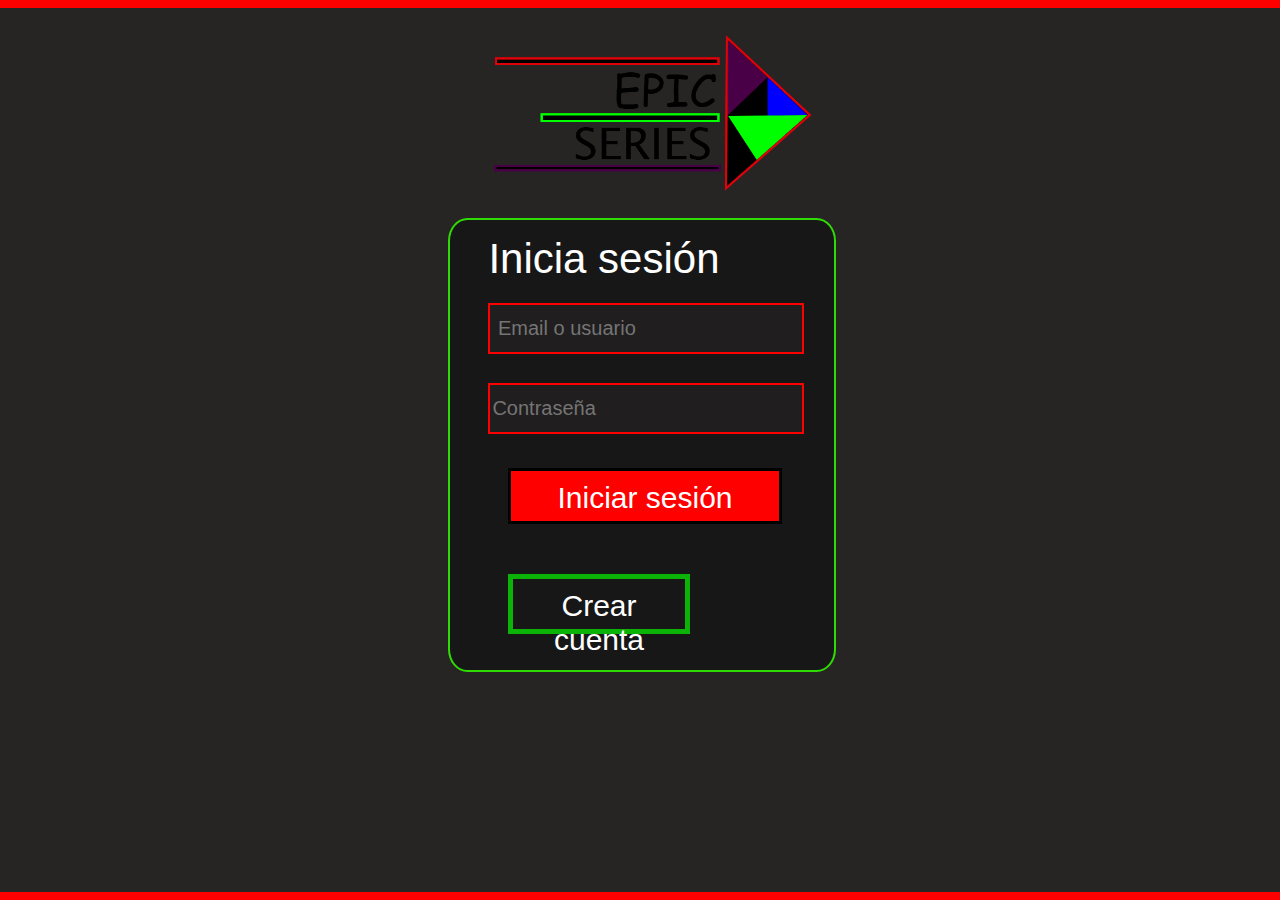
<file: index.html>
<!DOCTYPE html>
<html lang="en">
<head>
    <meta charset="UTF-8">
    <meta name="viewport" content="width=device-width, user-scalable=no, initial-scale=1, maximum-scale=1.0, 
    minimum-scale=1">
    <link rel="shortcut icon" type="image/x-icon" href="img/icoes.ico" />
    <link rel="stylesheet" href="css/index.css">
    <title>Epic Series</title>
</head>
<body>
    
    <main class="principal">
        <div class="logo">
            <img src="img/icono.png" alt="" srcset="">
        </div>

        <div class="datos">
            <span class="titulo">Inicia sesión</span>
           <div class="entradas">
                <input type="text" placeholder=" Email o usuario">
           </div>
           <div class="entradas">
               <input type="text" placeholder="Contraseña">
           </div>
           <a href="inicio.html">
                <div class="iniciar">
                    <span>Iniciar sesión</span>
                </div>
           </a>
           <a href="">
            <div class="cc">
                <span>Crear cuenta</span>
            </div>
       </a>
        </div>
    </main>
</body>
</html>
</file>
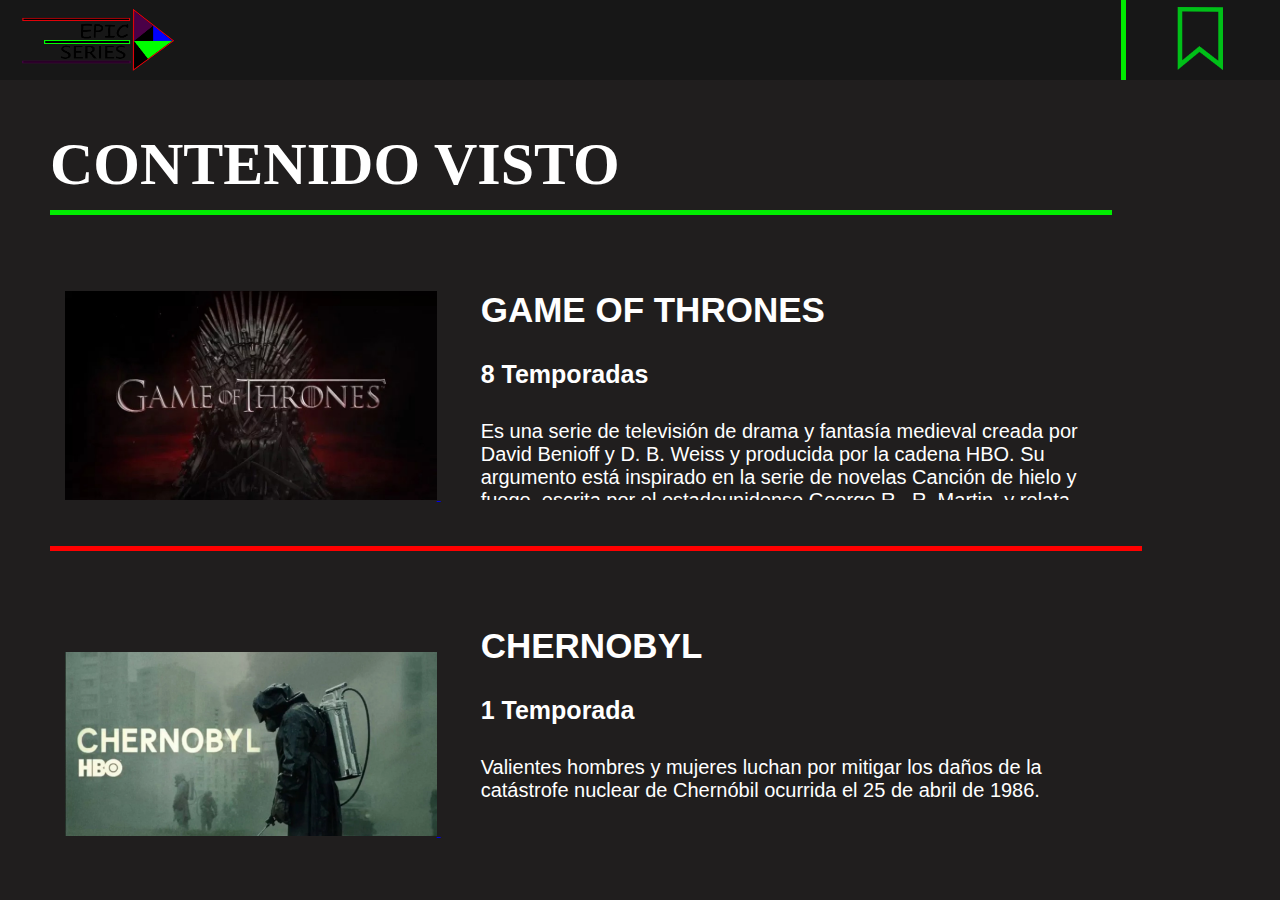
<file: historial.html>
<!DOCTYPE html>
<html lang="en">
<head>
    <meta charset="UTF-8">
    <meta name="viewport" content="width=device-width, user-scalable=no, initial-scale=1, maximum-scale=1.0, 
    minimum-scale=1">
    <link rel="shortcut icon" type="image/x-icon" href="img/icoes.ico" />
    <link rel="stylesheet" href="css/general.css">
    <link rel="stylesheet" href="css/vertarde.css">
    <title>Historial</title>
</head>
<body>
    <header class="cabecera">
        <a href="inicio.html" title="INCIO">
            <div class="icono">
                <img src="img/icono.png" alt="" srcset="" class="imgicono"> 
            </div>
        </a>
        <a href="vermastarde.html">
            <div class="icontarde" title="Ver mas tarde">
                <img src="img/iconomastarde.png" alt="" srcset="">
            </div>
        </a>
    </header>
        <div class="principal">
            <div class="titulo">
                <span>CONTENIDO VISTO</span>
            </div>
            <a href="informacionseries/got.html" title="ver ahora">
                <div class="series">
                    <div class="imagen"> 
                        <img src="img/GOT.jpg" alt="" srcset="">
                    </div>
                    <div class="info">
                        <div class="tituloserie">
                            <span>GAME OF THRONES</span>
                        </div>
                        <div class="temporadas">
                            <span>8 Temporadas</span>
                        </div>
                        <div class="sipnosis">
                            <span>
                                Es una serie de televisión de drama y fantasía medieval creada por David Benioff 
                                y D. B. Weiss y producida por la cadena HBO. Su argumento está inspirado en la 
                                serie de novelas Canción de hielo y fuego, escrita por el estadounidense George R
                                . R. Martin, y relata las vivencias de un grupo de personajes de distintas casas 
                                nobiliarias en el continente ficticio de Poniente para tener el control del Trono de Hierro
                                 y gobernar los siete reinos que conforman el territorio.
                            </span>
                        </div>
                    </div>
                    
                </div>
            </a>
            <a href="informacionseries/chernobyl.html" title="ver ahora">
                <div class="series">
                    <div class="imagen"> 
                        <img src="img/cher.png" alt="" srcset="">
                    </div>
                    <div class="info">
                        <div class="tituloserie">
                            <span>CHERNOBYL</span>
                        </div>
                        <div class="temporadas">
                            <span>1 Temporada</span>
                        </div>
                        <div class="sipnosis">
                            <span>
                                Valientes hombres y mujeres luchan por mitigar los daños de la catástrofe nuclear
                                de Chernóbil ocurrida el 25 de abril de 1986.
                            </span>
                        </div>
                    </div>
                    
                </div>
            </a>
            <a href="informacionseries/bbad.html" title="ver ahora">
                <div class="series">
                    <div class="imagen"> 
                        <img src="img/bbad.jpg" alt="" srcset="">
                    </div>
                    <div class="info">
                        <div class="tituloserie">
                            <span>BREAKING BAD</span>
                        </div>
                        <div class="temporadas">
                            <span>5 Temporadas</span>
                        </div>
                        <div class="sipnosis">
                            <span>
                                Walter White un profesor de química de secundaria agobiado por problemas económicos 
                                para sostener a su familia y con un cáncer terminal, toma una decisión para ganar
                                 dinero y transforma un viejo vehículo en un laboratorio de metanfetaminas rodante.
                            </span>
                        </div>
                    </div>
                    
                </div>
            </a>
            
        </div>
 
</body>
</html>
</file>
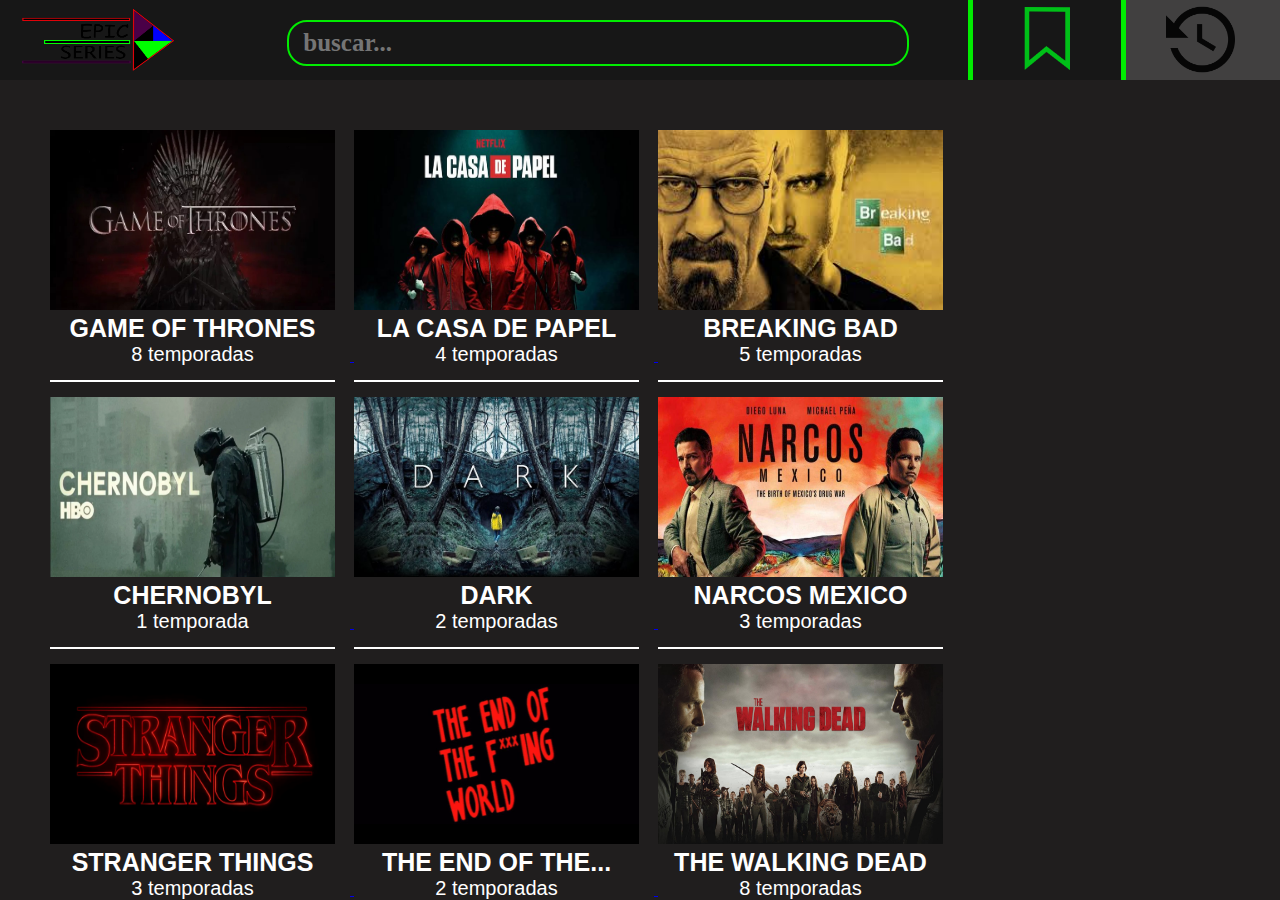
<file: inicio.html>
<!DOCTYPE html>
<html lang="en">
<!-- Codigo echo por david camacho -->
<!--13-05-2020 -->
<head>
    <meta charset="UTF-8">
    <meta name="viewport" content="width=device-width, user-scalable=no, initial-scale=1, maximum-scale=1.0, 
    minimum-scale=1">
    <link rel="shortcut icon" type="image/x-icon" href="img/icoes.ico" />
    <link rel="stylesheet" href="css/incio.css">
    <link rel="stylesheet" href="css/general.css">
    <title>Epic Series</title>
</head>
<body>
    <header class="cabecera">
        <div class="icono">
            <img src="img/icono.png" alt="" srcset="" class="imgicono"> 
        </div>
        <div class="buscador">
            <input type="text" placeholder="  buscar...">
        </div>
        <a href="vermastarde.html">
            <div class="iconomastarde" title="Ver mas tarde">
                <img src="img/iconomastarde.png" alt="" srcset="">
            </div>
        </a>
        <a href="historial.html">
            <div class="iconovisto" title="Contenido visto">
                <img src="img/iconovisto.png" alt="" srcset="">
            </div>
        </a>
        
    </header>
    <main class="principal">
        <a href="informacionseries/got.html">
            <div class="series">
                <div class="imgseries">
                    <img src="img/GOT.jpg" alt="" srcset="">
                </div>
                <div class="desserie">
                    <span class="titulos">
                        GAME OF THRONES
                    </span><br>
                    <span class="temps">
                        8 temporadas
                    </span>
                </div>
            </div>
        </a>
        <a href="informacionseries/cdp.html">
            <div class="series">
                <div class="imgseries">
                    <img src="img/casa-papel-cartel-cke.jpg" alt="" srcset="">
                </div>
                <div class="desserie">
                    <span class="titulos">
                        LA CASA DE PAPEL
                    </span><br>
                    <span class="temps">
                       4 temporadas
                    </span>
                </div>
            </div>
        </a>
        <a href="informacionseries/bbad.html">
            <div class="series">
                <div class="imgseries">
                    <img src="img/bbad.jpg" alt="" srcset="">
                </div>
                <div class="desserie">
                    <span class="titulos">
                        BREAKING BAD
                    </span><br>
                    <span class="temps">
                        5 temporadas
                    </span>
                </div>
            </div>
        </a>
        <a href="informacionseries/chernobyl.html">
            <div class="series">
                <div class="imgseries">
                    <img src="img/cher.png" alt="" srcset="">
                </div>
                <div class="desserie">
                    <span class="titulos">
                        CHERNOBYL
                    </span><br>
                    <span class="temps">
                        1 temporada
                    </span>
                </div>
            </div>
        </a>
        <a href="informacionseries/dark.html">
            <div class="series">
                <div class="imgseries">
                    <img src="img/dark.jpg" alt="" srcset="">
                </div>
                <div class="desserie">
                    <span class="titulos">
                        DARK
                    </span><br>
                    <span class="temps">
                        2 temporadas
                    </span>
                </div>
            </div>
        </a>
        <a href="informacionseries/narcos.html">
            <div class="series">
                <div class="imgseries">
                    <img src="img/narcos.jpg" alt="" srcset="">
                </div>
                <div class="desserie">
                    <span class="titulos">
                        NARCOS MEXICO
                    </span><br>
                    <span class="temps">
                        3 temporadas
                    </span>
                </div>
            </div>
        </a>
        <a href="informacionseries/sthings.html">
            <div class="series">
                <div class="imgseries">
                    <img src="img/stranger.png" alt="" srcset="">
                </div>
                <div class="desserie">
                    <span class="titulos">
                        STRANGER THINGS
                    </span><br>
                    <span class="temps">
                        3 temporadas
                    </span>
                </div>
            </div>
        </a>
        <a href="informacionseries/theendworld.html">
            <div class="series">
                <div class="imgseries">
                    <img src="img/tfw.jpg" alt="" srcset="">
                </div>
                <div class="desserie">
                    <span class="titulos">
                        THE END OF THE...
                    </span><br>
                    <span class="temps">
                        2 temporadas
                    </span>
                </div>
            </div>  
        </a>
        <a href="informacionseries/twdead.html">
            <div class="series">
                <div class="imgseries">
                    <img src="img/twdead.jpg" alt="" srcset="">
                </div>
                <div class="desserie">
                    <span class="titulos">
                        THE WALKING DEAD
                    </span><br>
                    <span class="temps">
                        8 temporadas
                    </span>
                </div>
            </div>  
        </a>
        <a href="informacionseries/vis.html">
            <div class="series">
                <div class="imgseries">
                    <img src="img/vis.jpg" alt="" srcset="">
                </div>
                <div class="desserie">
                    <span class="titulos">
                        VIS A VIS
                    </span><br>
                    <span class="temps">
                        4 temporadas
                    </span>
                </div>
            </div>
        </a>

    </main>
</body>
</html>
</file>
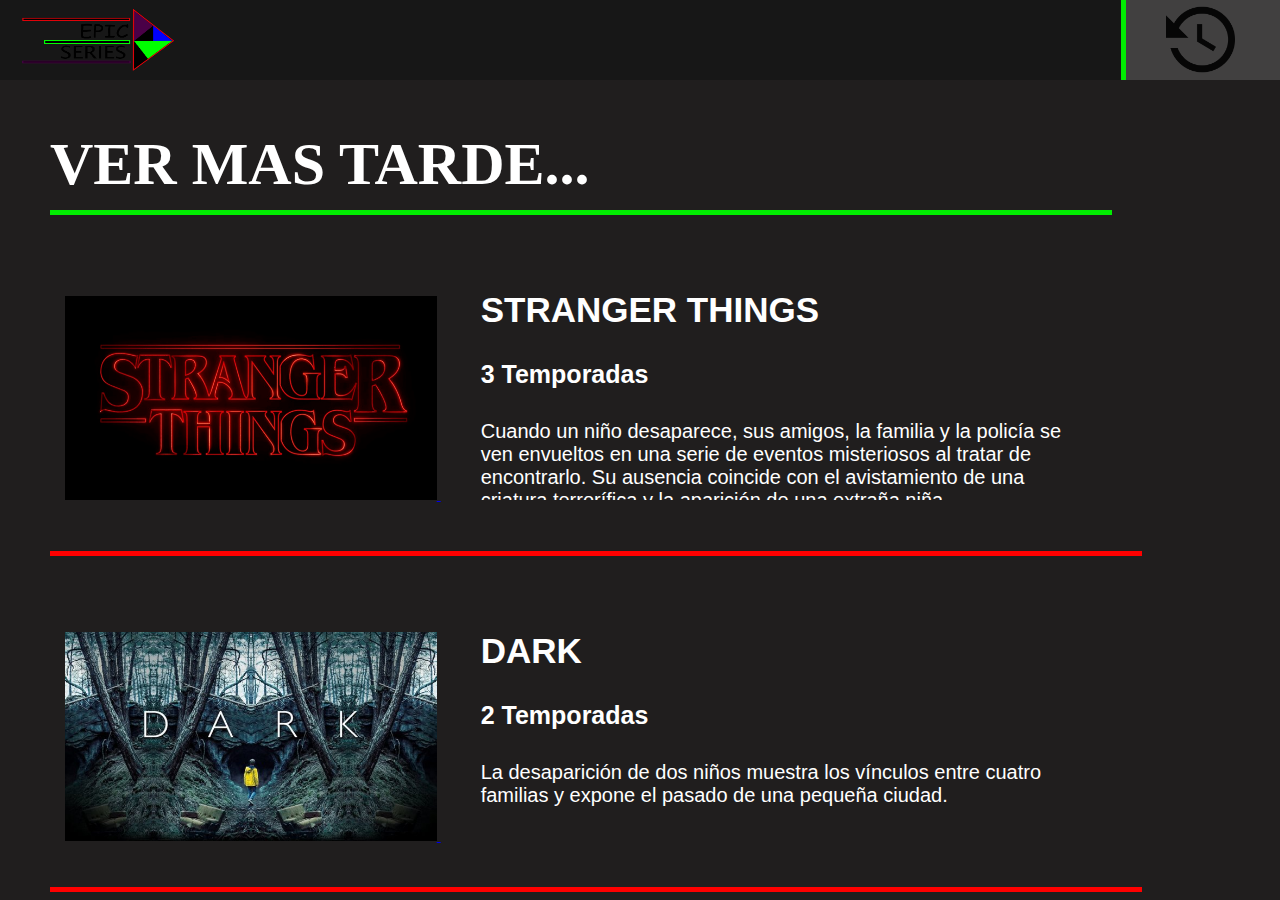
<file: vermastarde.html>
<!DOCTYPE html>
<html lang="en">
<head>
    <meta charset="UTF-8">
    <meta name="viewport" content="width=device-width, user-scalable=no, initial-scale=1, maximum-scale=1.0, 
    minimum-scale=1">
    <link rel="shortcut icon" type="image/x-icon" href="img/icoes.ico" />
    <link rel="stylesheet" href="css/general.css">
    <link rel="stylesheet" href="css/vertarde.css">
    <title>Ver mas tarde</title>
</head>
<body>
    <header class="cabecera">
        <a href="inicio.html" title="INCIO">
            <div class="icono">
                <img src="img/icono.png" alt="" srcset="" class="imgicono"> 
            </div>
        </a>
        <a href="historial.html">
            <div class="iconovisto" title="Contenido visto">
                <img src="img/iconovisto.png" alt="" srcset="">
            </div>
        </a>
    </header>
        <div class="principal">
            <div class="titulo">
                <span>VER MAS TARDE...</span>
            </div>
            <a href="informacionseries/sthings.html" title="ver ahora">
                <div class="series">
                    <div class="imagen"> 
                        <img src="img/stranger.png" alt="" srcset="">
                    </div>
                    <div class="info">
                        <div class="tituloserie">
                            <span>STRANGER THINGS</span>
                        </div>
                        <div class="temporadas">
                            <span>3 Temporadas</span>
                        </div>
                        <div class="sipnosis">
                            <span>
                                Cuando un niño desaparece, sus amigos, la familia y la policía se ven envueltos 
                                en una serie de eventos misteriosos al tratar de encontrarlo. Su ausencia coincide
                                 con el avistamiento de una criatura terrorífica y la aparición de una extraña niña.
                            </span>
                        </div>
                    </div>
                    
                </div>
            </a>
            <a href="informacionseries/dark.html" title="ver ahora">
                <div class="series">
                    <div class="imagen"> 
                        <img src="img/dark.jpg" alt="" srcset="">
                    </div>
                    <div class="info">
                        <div class="tituloserie">
                            <span>DARK</span>
                        </div>
                        <div class="temporadas">
                            <span>2 Temporadas</span>
                        </div>
                        <div class="sipnosis">
                            <span>
                                La desaparición de dos niños muestra los vínculos entre cuatro familias y
                     expone el pasado de una pequeña ciudad.
                            </span>
                        </div>
                    </div>
                    
                </div>
            </a>
            <a href="informacionseries/twdead.html" title="ver ahora">
                <div class="series">
                    <div class="imagen"> 
                        <img src="img/twdead.jpg" alt="" srcset="">
                    </div>
                    <div class="info">
                        <div class="tituloserie">
                            <span>THE WALKING DEAD</span>
                        </div>
                        <div class="temporadas">
                            <span>8 Temporadas</span>
                        </div>
                        <div class="sipnosis">
                            <span>
                                Tras estar en estado de coma, el expolicía Rick Grimes, descubre que una enfermedad
                                originó un apocalipsis zombi. Rick liderará un grupo de sobrevivientes para buscar 
                                un lugar seguro, pero las luchas más peligrosas surgirán entre ellos mismos.
                            </span>
                        </div>
                    </div>
                    
                </div>
            </a>
            
        </div>
 
</body>
</html>
</file>
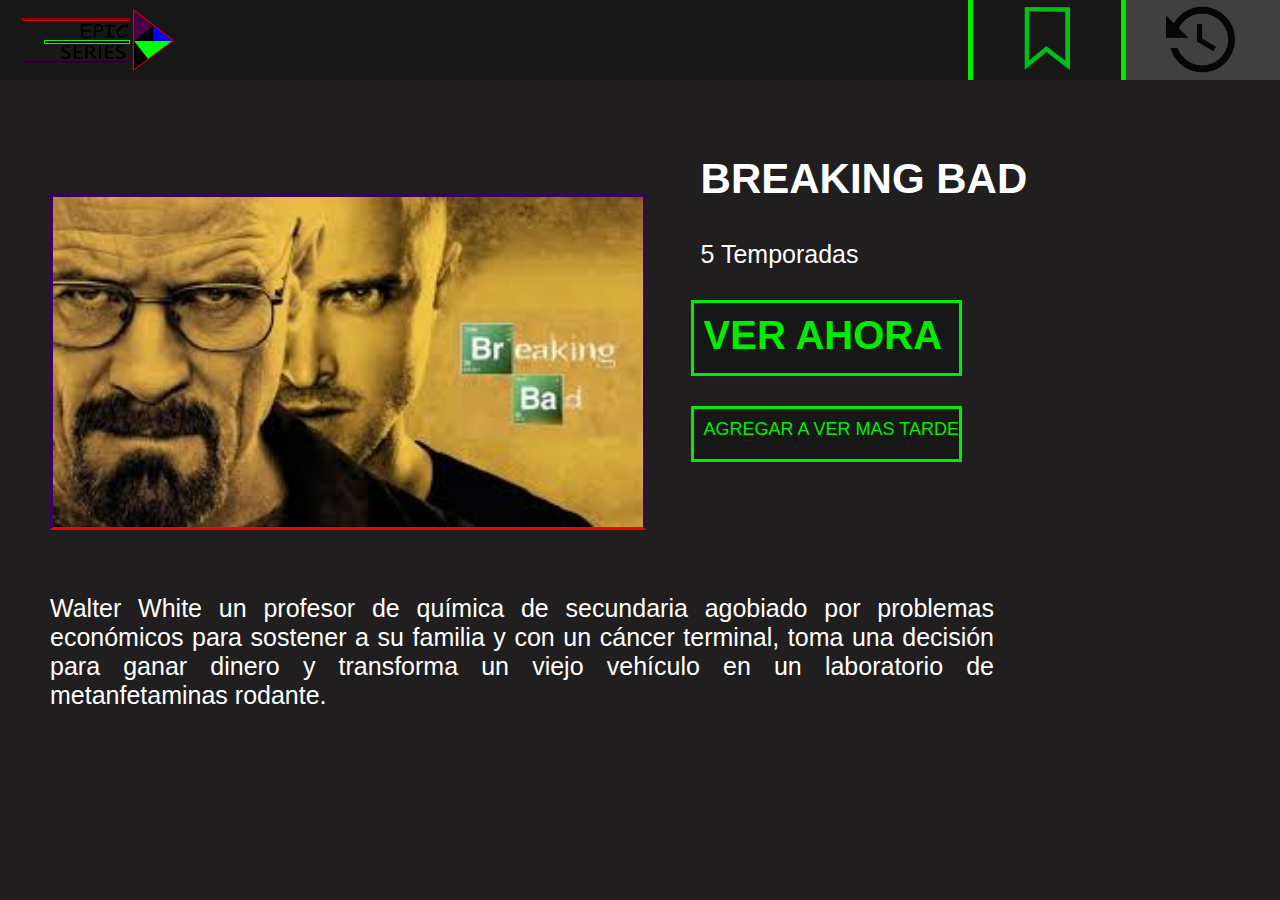
<file: informacionseries/bbad.html>
<!DOCTYPE html>
<html lang="en">
<head>
    <meta charset="UTF-8">
    <meta name="viewport" content="width=device-width, user-scalable=no, initial-scale=1, maximum-scale=1.0, 
    minimum-scale=1">
    <link rel="shortcut icon" type="image/x-icon" href="../img/icoes.ico" />
    <link rel="stylesheet" href="../css/informacion.css">
    <link rel="stylesheet" href="../css/general.css">
    <title>Descripcion</title>
</head>
<body>
    <header class="cabecera">
        <a href="../inicio.html">
            <div class="icono">
                <img src="../img/icono.png" alt="" srcset="" class="imgicono"> 
            </div>
        </a>
        <a href="../vermastarde.html">
            <div class="iconomastarde" title="Ver mas tarde">
                <img src="../img/iconomastarde.png" alt="" srcset="">
            </div>
        </a>
        <a href="../historial.html">
            <div class="iconovisto" title="Contenido visto">
                <img src="../img/iconovisto.png" alt="" srcset="">
            </div>
        </a>
    </header>
        <div class="principal">
            <div class="image">
                <img src="../img/bbad.jpg" alt="" srcset="">

            </div>
            <div class="informacion">
                <div class="titulo">
                    <span> BREAKING BAD</span>
                </div>
                <div class="temporadas">
                    <span> 5 Temporadas</span>
                </div>
                <a href="">
                    <div class="ver">
                        <span> VER AHORA</span>
                    </div>
                </a>
                <a href="">
                    <div class="tarde">
                        <span> AGREGAR A VER MAS TARDE</span>
                    </div>
                </a>
            
            </div>
            <div class="sipnosis">
                <span>
                    Walter White un profesor de química de secundaria agobiado por problemas económicos 
                    para sostener a su familia y con un cáncer terminal, toma una decisión para ganar
                     dinero y transforma un viejo vehículo en un laboratorio de metanfetaminas rodante.
                </span>
            </div>
    

        </div>
 
</body>
</html>
</file>
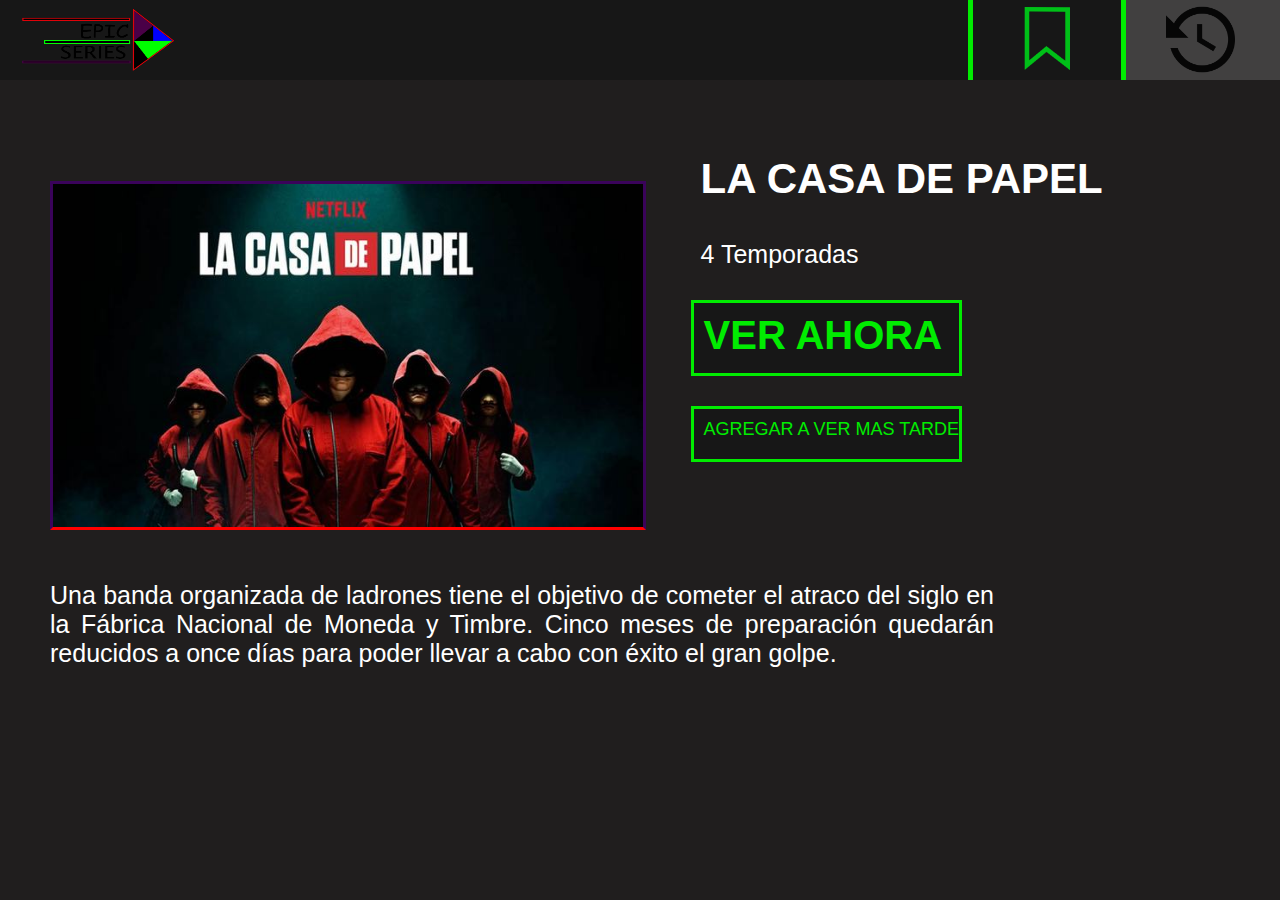
<file: informacionseries/cdp.html>
<!DOCTYPE html>
<html lang="en">
<head>
    <meta charset="UTF-8">
    <meta name="viewport" content="width=device-width, user-scalable=no, initial-scale=1, maximum-scale=1.0, 
    minimum-scale=1">
    <link rel="shortcut icon" type="image/x-icon" href="../img/icoes.ico" />
    <link rel="stylesheet" href="../css/informacion.css">
    <link rel="stylesheet" href="../css/general.css">
    <title>Descripcion</title>
</head>
<body>
    <header class="cabecera">
        <a href="../inicio.html">
            <div class="icono">
                <img src="../img/icono.png" alt="" srcset="" class="imgicono"> 
            </div>
        </a>
        <a href="../vermastarde.html">
            <div class="iconomastarde" title="Ver mas tarde">
                <img src="../img/iconomastarde.png" alt="" srcset="">
            </div>
        </a>
        <a href="../historial.html">
            <div class="iconovisto" title="Contenido visto">
                <img src="../img/iconovisto.png" alt="" srcset="">
            </div>
        </a>
    </header>
        <div class="principal">
            <div class="image">
                <img src="../img/casa-papel-cartel-cke.jpg" alt="" srcset="">

            </div>
            <div class="informacion">
                <div class="titulo">
                    <span> LA CASA DE PAPEL</span>
                </div>
                <div class="temporadas">
                    <span> 4 Temporadas</span>
                </div>
                <a href="">
                    <div class="ver">
                        <span> VER AHORA</span>
                    </div>
                </a>
                <a href="">
                    <div class="tarde">
                        <span> AGREGAR A VER MAS TARDE</span>
                    </div>
                </a>
            
            </div>
            <div class="sipnosis">
                <span>
                    Una banda organizada de ladrones tiene el objetivo de cometer el atraco del siglo
                     en la Fábrica Nacional de Moneda y Timbre. Cinco meses de preparación quedarán 
                     reducidos a once días para poder llevar a cabo con éxito el gran golpe.
                </span>
            </div>
    

        </div>
 
</body>
</html>
</file>
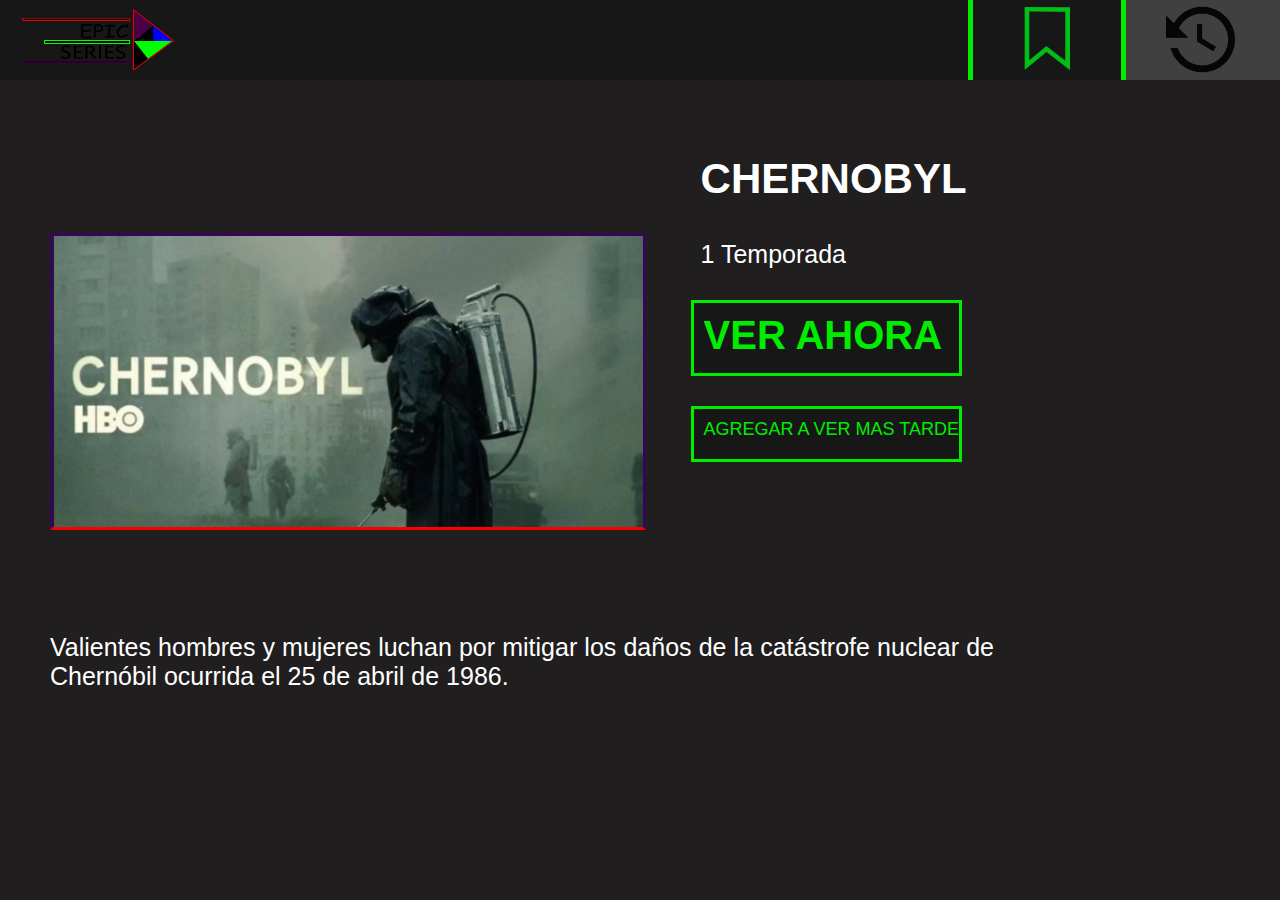
<file: informacionseries/chernobyl.html>
<!DOCTYPE html>
<html lang="en">
<head>
    <meta charset="UTF-8">
    <meta name="viewport" content="width=device-width, user-scalable=no, initial-scale=1, maximum-scale=1.0, 
    minimum-scale=1">
    <link rel="shortcut icon" type="image/x-icon" href="../img/icoes.ico" />
    <link rel="stylesheet" href="../css/informacion.css">
    <link rel="stylesheet" href="../css/general.css">
    <title>Descripcion</title>
</head>
<body>
    <header class="cabecera">
        <a href="../inicio.html">
            <div class="icono">
                <img src="../img/icono.png" alt="" srcset="" class="imgicono"> 
            </div>
        </a>
        <a href="../vermastarde.html">
            <div class="iconomastarde" title="Ver mas tarde">
                <img src="../img/iconomastarde.png" alt="" srcset="">
            </div>
        </a>
        <a href="../historial.html">
            <div class="iconovisto" title="Contenido visto">
                <img src="../img/iconovisto.png" alt="" srcset="">
            </div>
        </a>
    </header>
        <div class="principal">
            <div class="image">
                <img src="../img/cher.png" alt="" srcset="">

            </div>
            <div class="informacion">
                <div class="titulo">
                    <span> CHERNOBYL</span>
                </div>
                <div class="temporadas">
                    <span> 1 Temporada</span>
                </div>
                <a href="">
                    <div class="ver">
                        <span> VER AHORA</span>
                    </div>
                </a>
                <a href="">
                    <div class="tarde">
                        <span> AGREGAR A VER MAS TARDE</span>
                    </div>
                </a>
            
            </div>
            <div class="sipnosis">
                <span>
                    
                    Valientes hombres y mujeres luchan por mitigar los daños de la catástrofe nuclear
                     de Chernóbil ocurrida el 25 de abril de 1986.
                </span>
            </div>
    

        </div>
 
</body>
</html>
</file>
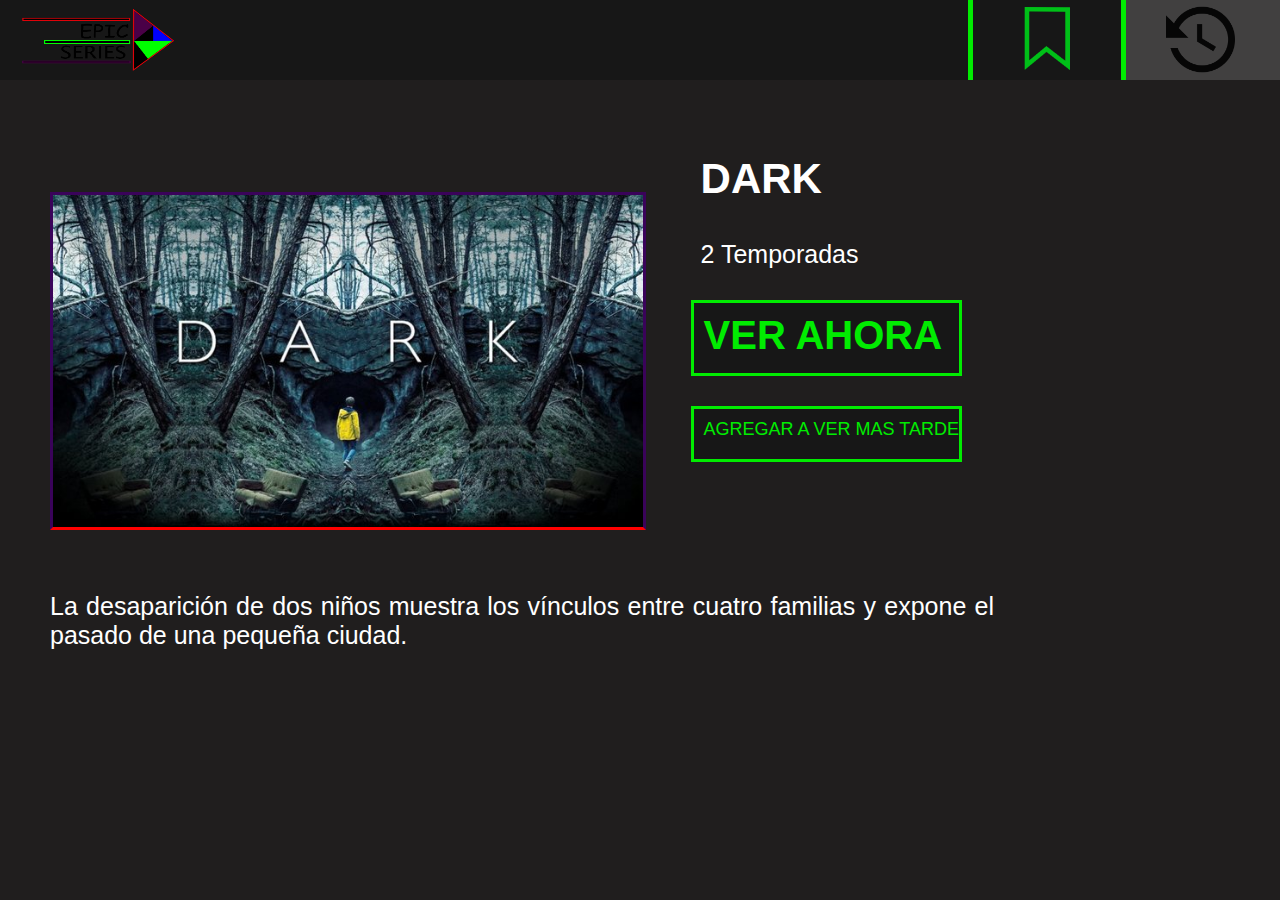
<file: informacionseries/dark.html>
<!DOCTYPE html>
<html lang="en">
<head>
    <meta charset="UTF-8">
    <meta name="viewport" content="width=device-width, user-scalable=no, initial-scale=1, maximum-scale=1.0, 
    minimum-scale=1">
    <link rel="shortcut icon" type="image/x-icon" href="../img/icoes.ico" />
    <link rel="stylesheet" href="../css/informacion.css">
    <link rel="stylesheet" href="../css/general.css">
    <title>Descripcion</title>
</head>
<body>
    <header class="cabecera">
        <a href="../inicio.html">
            <div class="icono">
                <img src="../img/icono.png" alt="" srcset="" class="imgicono"> 
            </div>
        </a>
        <a href="../vermastarde.html">
            <div class="iconomastarde" title="Ver mas tarde">
                <img src="../img/iconomastarde.png" alt="" srcset="">
            </div>
        </a>
        <a href="../historial.html">
            <div class="iconovisto" title="Contenido visto">
                <img src="../img/iconovisto.png" alt="" srcset="">
            </div>
        </a>
    </header>
        <div class="principal">
            <div class="image">
                <img src="../img/dark.jpg" alt="" srcset="">

            </div>
            <div class="informacion">
                <div class="titulo">
                    <span> DARK</span>
                </div>
                <div class="temporadas">
                    <span> 2 Temporadas</span>
                </div>
                <a href="">
                    <div class="ver">
                        <span> VER AHORA</span>
                    </div>
                </a>
                <a href="">
                    <div class="tarde">
                        <span> AGREGAR A VER MAS TARDE</span>
                    </div>
                </a>
            
            </div>
            <div class="sipnosis">
                <span>
                    La desaparición de dos niños muestra los vínculos entre cuatro familias y
                     expone el pasado de una pequeña ciudad.
                </span>
            </div>
    

        </div>
 
</body>
</html>
</file>
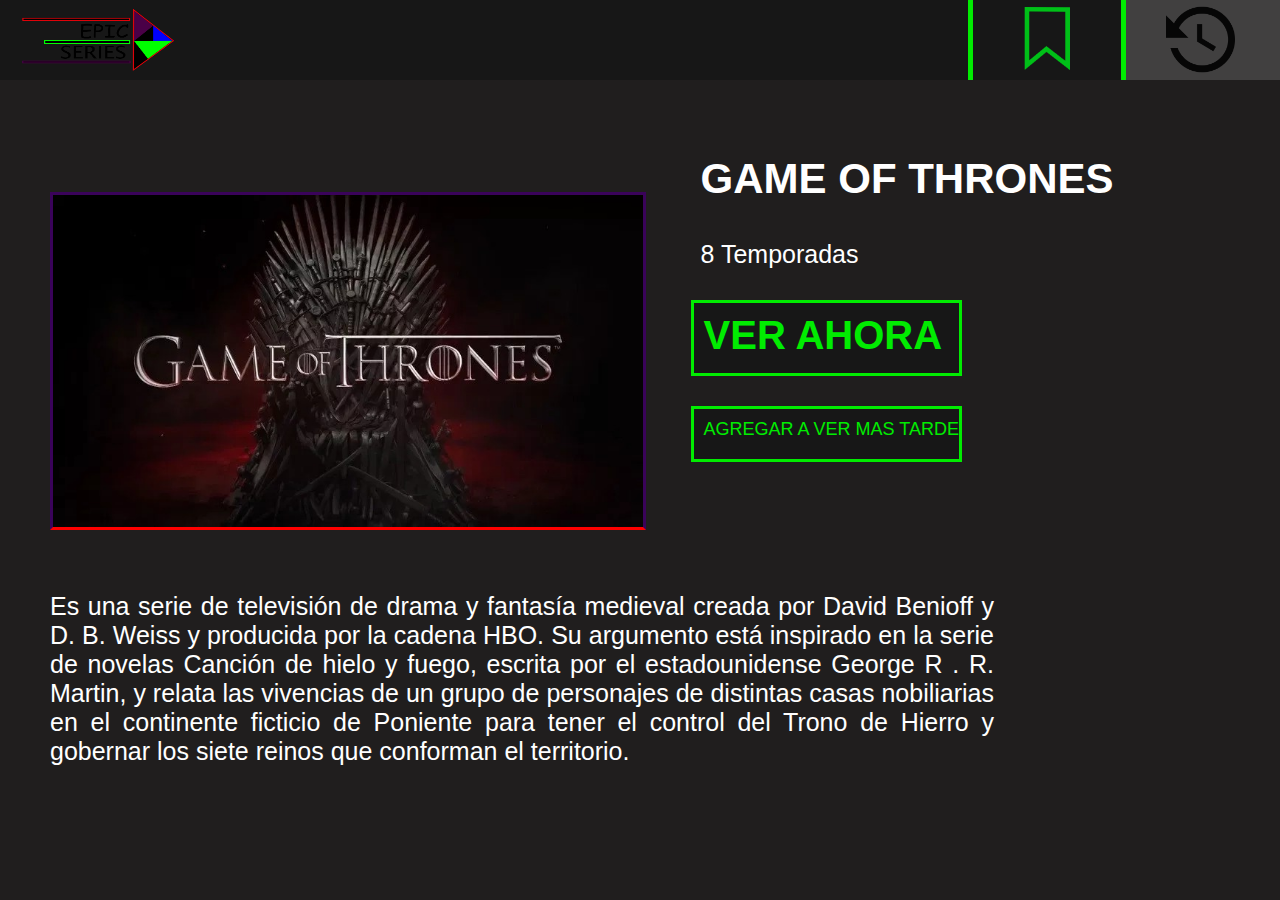
<file: informacionseries/got.html>
<!DOCTYPE html>
<html lang="en">
<head>
    <meta charset="UTF-8">
    <meta name="viewport" content="width=device-width, user-scalable=no, initial-scale=1, maximum-scale=1.0, 
    minimum-scale=1">
    <link rel="shortcut icon" type="image/x-icon" href="../img/icoes.ico" />
    <link rel="stylesheet" href="../css/informacion.css">
    <link rel="stylesheet" href="../css/general.css">
    <title>Descripcion</title>
</head>
<body>
    <header class="cabecera">
        <a href="../inicio.html">
            <div class="icono">
                <img src="../img/icono.png" alt="" srcset="" class="imgicono"> 
            </div>
        </a>
        <a href="../vermastarde.html">
            <div class="iconomastarde" title="Ver mas tarde">
                <img src="../img/iconomastarde.png" alt="" srcset="">
            </div>
        </a>
        <a href="../historial.html">
            <div class="iconovisto" title="Contenido visto">
                <img src="../img/iconovisto.png" alt="" srcset="">
            </div>
        </a>
    </header>
        <div class="principal">
            <div class="image">
                <img src="../img/GOT.jpg" alt="" srcset="">

            </div>
            <div class="informacion">
                <div class="titulo">
                    <span> GAME OF THRONES</span>
                </div>
                <div class="temporadas">
                    <span> 8 Temporadas</span>
                </div>
                <a href="">
                    <div class="ver">
                        <span> VER AHORA</span>
                    </div>
                </a>
                <a href="">
                    <div class="tarde">
                        <span> AGREGAR A VER MAS TARDE</span>
                    </div>
                </a>
            
            </div>
            <div class="sipnosis">
                <span>
                    Es una serie de televisión de drama y fantasía medieval creada por David Benioff 
                    y D. B. Weiss y producida por la cadena HBO. Su argumento está inspirado en la 
                    serie de novelas Canción de hielo y fuego, escrita por el estadounidense George R
                    . R. Martin, y relata las vivencias de un grupo de personajes de distintas casas 
                    nobiliarias en el continente ficticio de Poniente para tener el control del Trono de Hierro
                     y gobernar los siete reinos que conforman el territorio.
                </span>
            </div>
    

        </div>
 
</body>
</html>
</file>
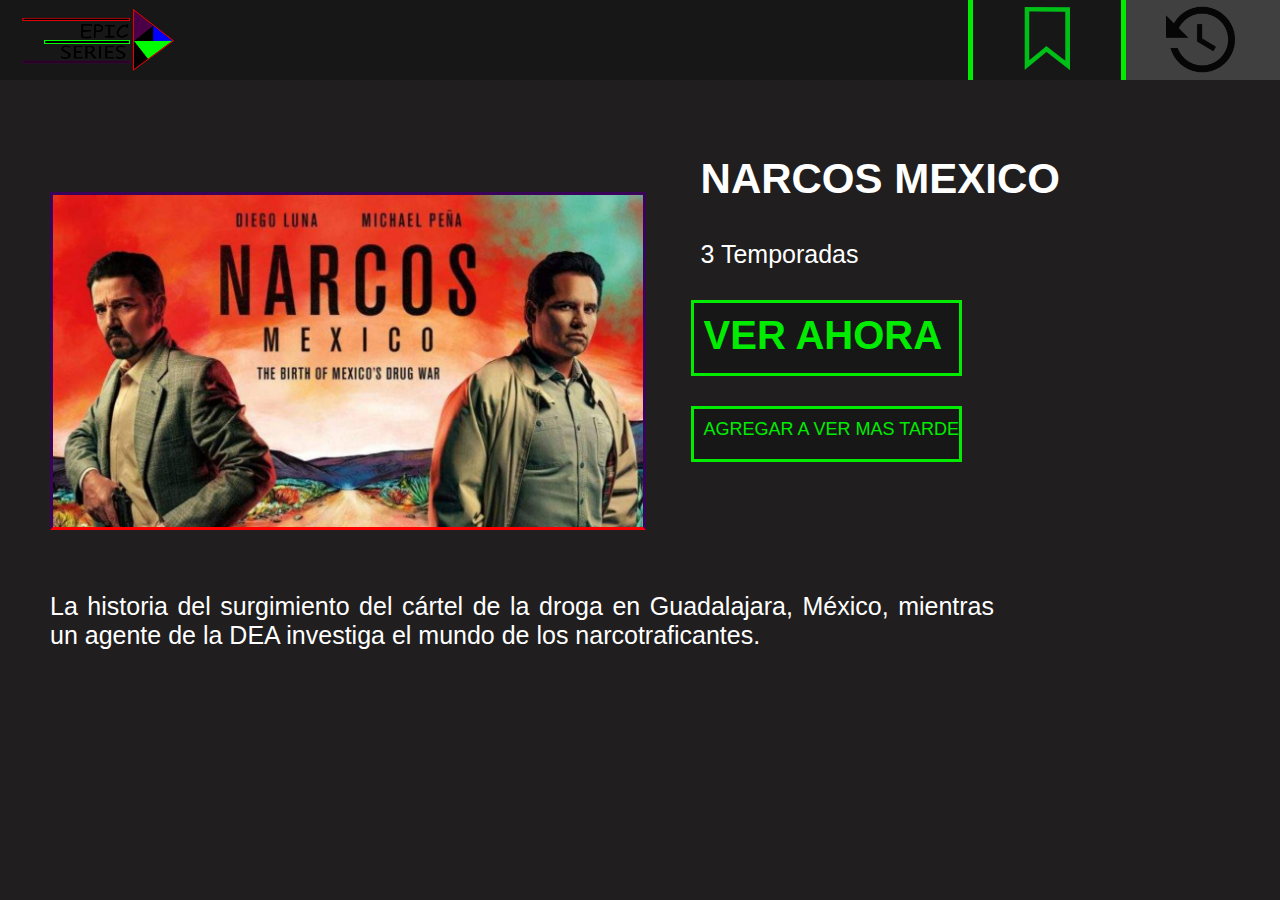
<file: informacionseries/narcos.html>
<!DOCTYPE html>
<html lang="en">
<head>
    <meta charset="UTF-8">
    <meta name="viewport" content="width=device-width, user-scalable=no, initial-scale=1, maximum-scale=1.0, 
    minimum-scale=1">
    <link rel="shortcut icon" type="image/x-icon" href="../img/icoes.ico" />
    <link rel="stylesheet" href="../css/informacion.css">
    <link rel="stylesheet" href="../css/general.css">
    <title>Descripcion</title>
</head>
<body>
    <header class="cabecera">
        <a href="../inicio.html">
            <div class="icono">
                <img src="../img/icono.png" alt="" srcset="" class="imgicono"> 
            </div>
        </a>
        <a href="../vermastarde.html">
            <div class="iconomastarde" title="Ver mas tarde">
                <img src="../img/iconomastarde.png" alt="" srcset="">
            </div>
        </a>
        <a href="../historial.html">
            <div class="iconovisto" title="Contenido visto">
                <img src="../img/iconovisto.png" alt="" srcset="">
            </div>
        </a>
    </header>
        <div class="principal">
            <div class="image">
                <img src="../img/narcos.jpg" alt="" srcset="">

            </div>
            <div class="informacion">
                <div class="titulo">
                    <span> NARCOS MEXICO</span>
                </div>
                <div class="temporadas">
                    <span> 3 Temporadas</span>
                </div>
                <a href="">
                    <div class="ver">
                        <span> VER AHORA</span>
                    </div>
                </a>
                <a href="">
                    <div class="tarde">
                        <span> AGREGAR A VER MAS TARDE</span>
                    </div>
                </a>
            
            </div>
            <div class="sipnosis">
                <span>
                    
                    La historia del surgimiento del cártel de la droga en Guadalajara,
                     México, mientras un agente de la DEA investiga el mundo de los narcotraficantes.
                </span>
            </div>
    

        </div>
 
</body>
</html>
</file>
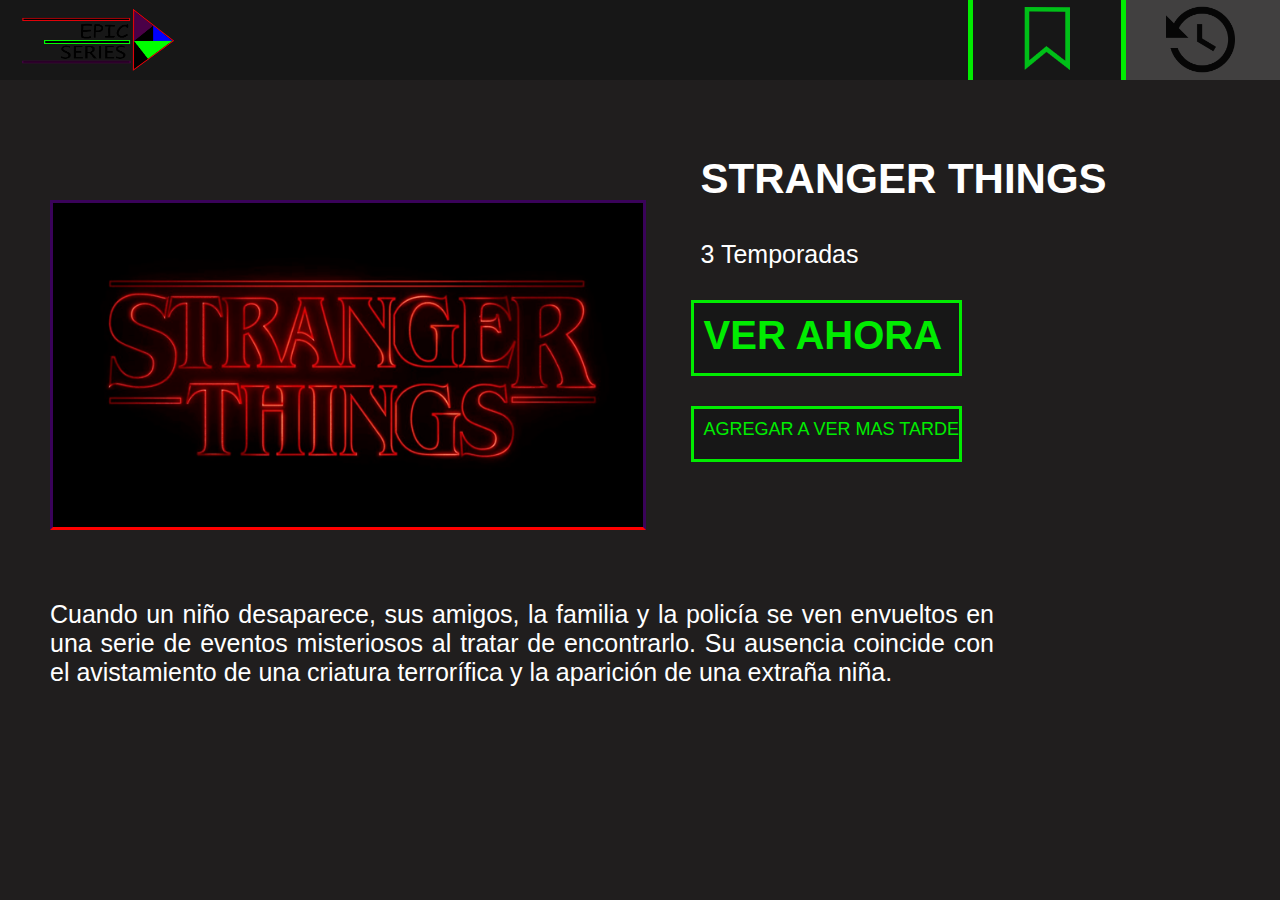
<file: informacionseries/sthings.html>
<!DOCTYPE html>
<html lang="en">
<head>
    <meta charset="UTF-8">
    <meta name="viewport" content="width=device-width, user-scalable=no, initial-scale=1, maximum-scale=1.0, 
    minimum-scale=1">
    <link rel="shortcut icon" type="image/x-icon" href="../img/icoes.ico" />
    <link rel="stylesheet" href="../css/informacion.css">
    <link rel="stylesheet" href="../css/general.css">
    <title>Descripcion</title>
</head>
<body>
    <header class="cabecera">
        <a href="../inicio.html">
            <div class="icono">
                <img src="../img/icono.png" alt="" srcset="" class="imgicono"> 
            </div>
        </a>
        <a href="../vermastarde.html">
            <div class="iconomastarde" title="Ver mas tarde">
                <img src="../img/iconomastarde.png" alt="" srcset="">
            </div>
        </a>
        <a href="../historial.html">
            <div class="iconovisto" title="Contenido visto">
                <img src="../img/iconovisto.png" alt="" srcset="">
            </div>
        </a>
    </header>
        <div class="principal">
            <div class="image">
                <img src="../img/stranger.png" alt="" srcset="">

            </div>
            <div class="informacion">
                <div class="titulo">
                    <span> STRANGER THINGS</span>
                </div>
                <div class="temporadas">
                    <span> 3 Temporadas</span>
                </div>
                <a href="">
                    <div class="ver">
                        <span> VER AHORA</span>
                    </div>
                </a>
                <a href="">
                    <div class="tarde">
                        <span> AGREGAR A VER MAS TARDE</span>
                    </div>
                </a>
            
            </div>
            <div class="sipnosis">
                <span>
                    Cuando un niño desaparece, sus amigos, la familia y la policía se ven envueltos 
                    en una serie de eventos misteriosos al tratar de encontrarlo. Su ausencia coincide
                     con el avistamiento de una criatura terrorífica y la aparición de una extraña niña.
                </span>
            </div>
    

        </div>
 
</body>
</html>
</file>
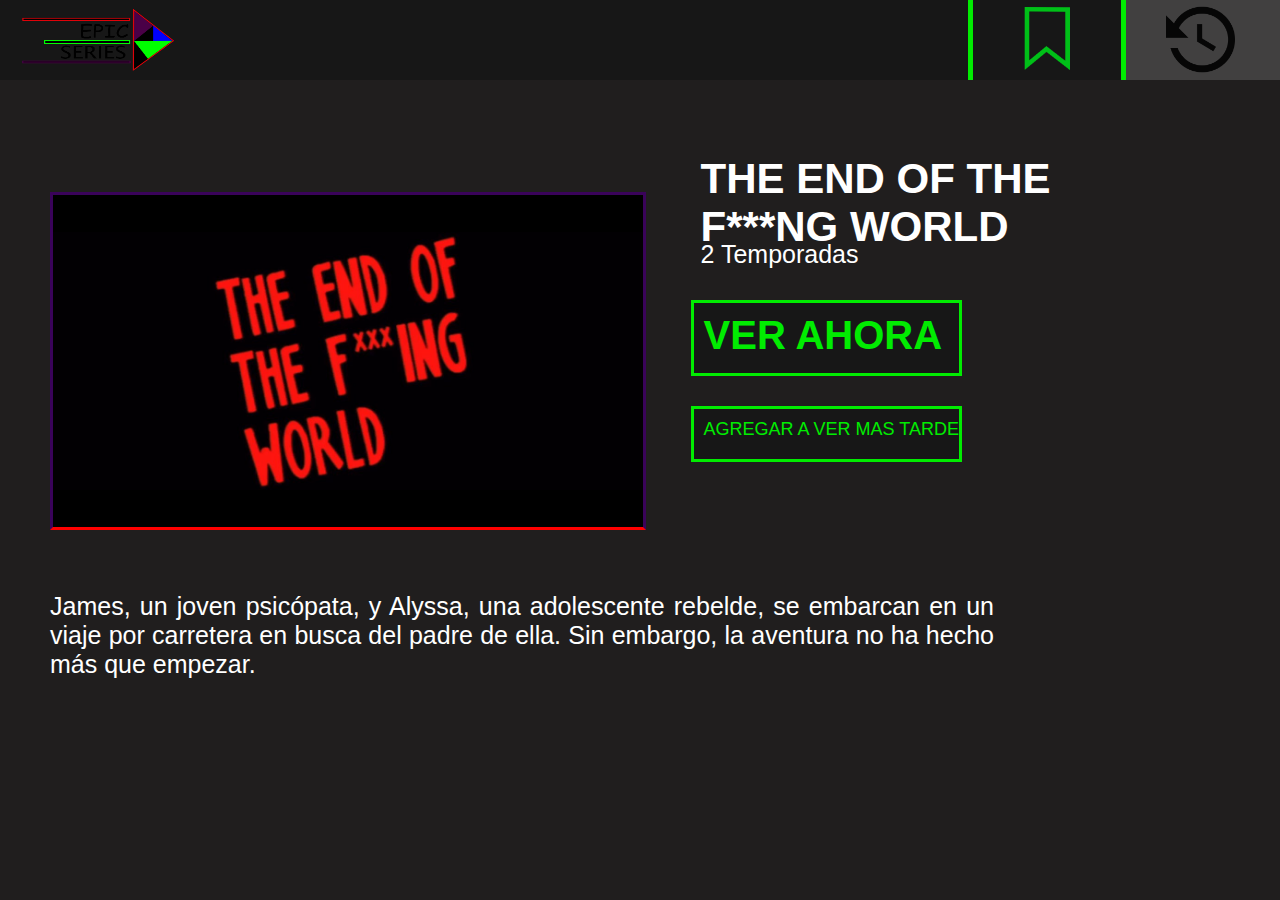
<file: informacionseries/theendworld.html>
<!DOCTYPE html>
<html lang="en">
<head>
    <meta charset="UTF-8">
    <meta name="viewport" content="width=device-width, user-scalable=no, initial-scale=1, maximum-scale=1.0, 
    minimum-scale=1">
    <link rel="shortcut icon" type="image/x-icon" href="../img/icoes.ico" />
    <link rel="stylesheet" href="../css/informacion.css">
    <link rel="stylesheet" href="../css/general.css">
    <title>Descripcion</title>
</head>
<body>
    <header class="cabecera">
        <a href="../inicio.html">
            <div class="icono">
                <img src="../img/icono.png" alt="" srcset="" class="imgicono"> 
            </div>
        </a>
        <a href="../vermastarde.html">
            <div class="iconomastarde" title="Ver mas tarde">
                <img src="../img/iconomastarde.png" alt="" srcset="">
            </div>
        </a>
        <a href="../historial.html">
            <div class="iconovisto" title="Contenido visto">
                <img src="../img/iconovisto.png" alt="" srcset="">
            </div>
        </a>
    </header>
        <div class="principal">
            <div class="image">
                <img src="../img/tfw.jpg" alt="" srcset="">

            </div>
            <div class="informacion">
                <div class="titulo">
                    <span> THE END OF THE F***NG WORLD</span>
                </div>
                <div class="temporadas">
                    <span> 2 Temporadas</span>
                </div>
                <a href="">
                    <div class="ver">
                        <span> VER AHORA</span>
                    </div>
                </a>
                <a href="">
                    <div class="tarde">
                        <span> AGREGAR A VER MAS TARDE</span>
                    </div>
                </a>
            
            </div>
            <div class="sipnosis">
                <span>
                    
                    James, un joven psicópata, y Alyssa, una adolescente rebelde, 
                    se embarcan en un viaje por carretera en busca del padre de ella.
                     Sin embargo, la aventura no ha hecho más que empezar.
                </span>
            </div>
    

        </div>
 
</body>
</html>
</file>
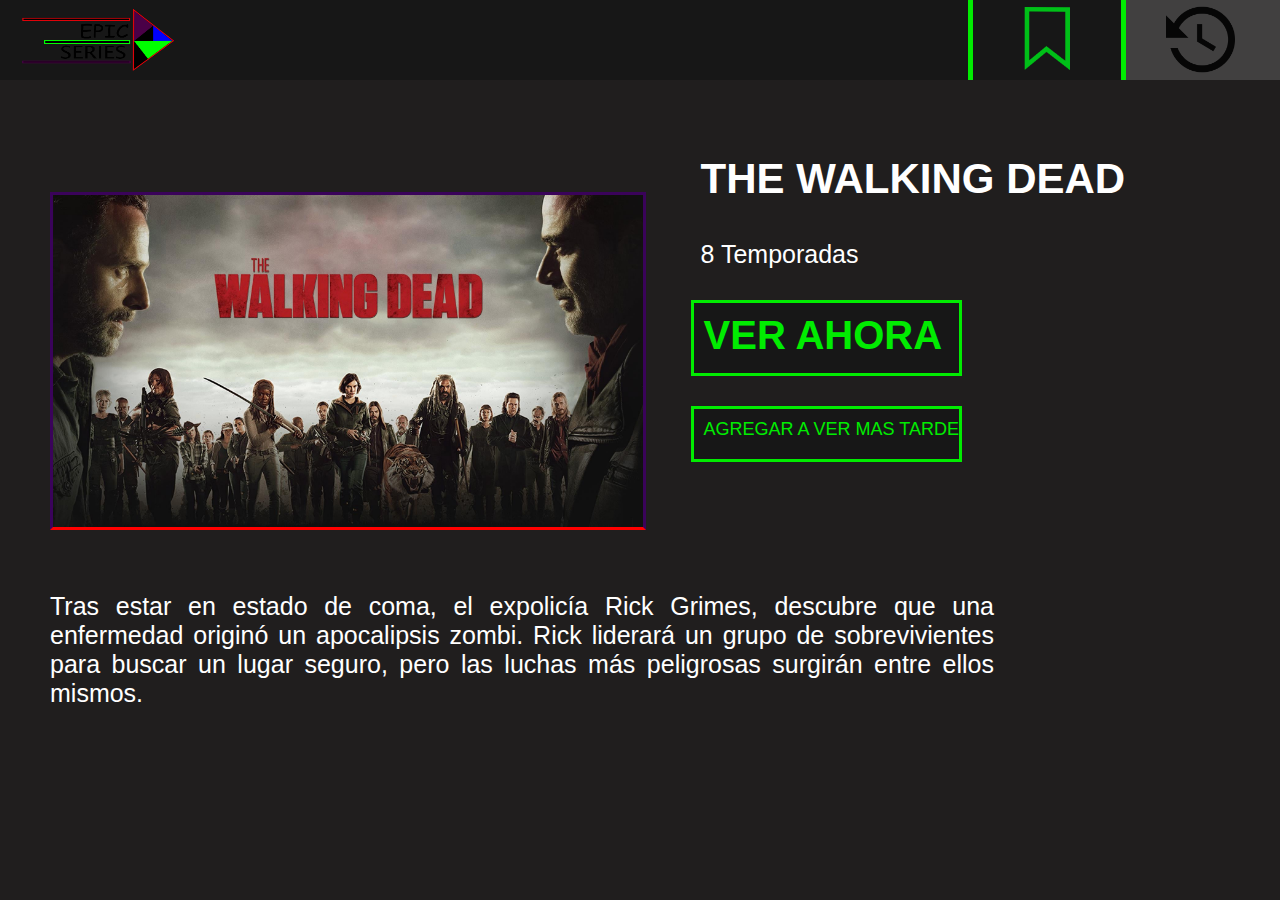
<file: informacionseries/twdead.html>
<!DOCTYPE html>
<html lang="en">
<head>
    <meta charset="UTF-8">
    <meta name="viewport" content="width=device-width, user-scalable=no, initial-scale=1, maximum-scale=1.0, 
    minimum-scale=1">
    <link rel="shortcut icon" type="image/x-icon" href="../img/icoes.ico" />
    <link rel="stylesheet" href="../css/informacion.css">
    <link rel="stylesheet" href="../css/general.css">
    <title>Descripcion</title>
</head>
<body>
    <header class="cabecera">
        <a href="../inicio.html">
            <div class="icono">
                <img src="../img/icono.png" alt="" srcset="" class="imgicono"> 
            </div>
        </a>
        <a href="../vermastarde.html">
            <div class="iconomastarde" title="Ver mas tarde">
                <img src="../img/iconomastarde.png" alt="" srcset="">
            </div>
        </a>
        <a href="../historial.html">
            <div class="iconovisto" title="Contenido visto">
                <img src="../img/iconovisto.png" alt="" srcset="">
            </div>
        </a>
    </header>
        <div class="principal">
            <div class="image">
                <img src="../img/twdead.jpg" alt="" srcset="">

            </div>
            <div class="informacion">
                <div class="titulo">
                    <span> THE WALKING DEAD</span>
                </div>
                <div class="temporadas">
                    <span> 8 Temporadas</span>
                </div>
                <a href="">
                    <div class="ver">
                        <span> VER AHORA</span>
                    </div>
                </a>
                <a href="">
                    <div class="tarde">
                        <span> AGREGAR A VER MAS TARDE</span>
                    </div>
                </a>
            
            </div>
            <div class="sipnosis">
                <span>
                    Tras estar en estado de coma, el expolicía Rick Grimes, descubre que una enfermedad
                     originó un apocalipsis zombi. Rick liderará un grupo de sobrevivientes para buscar 
                     un lugar seguro, pero las luchas más peligrosas surgirán entre ellos mismos.
                </span>
            </div>
    

        </div>
 
</body>
</html>
</file>
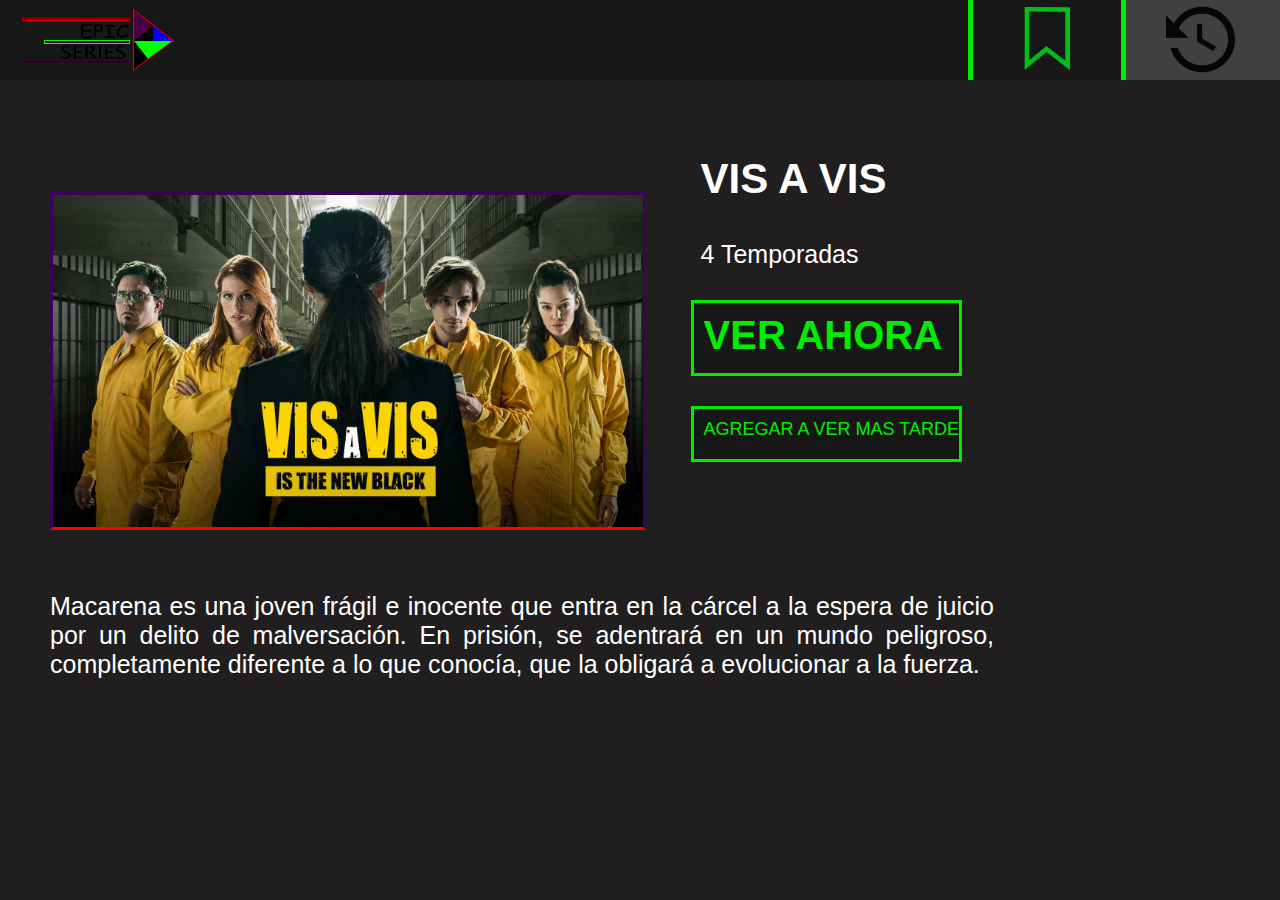
<file: informacionseries/vis.html>
<!DOCTYPE html>
<html lang="en">
<head>
    <meta charset="UTF-8">
    <meta name="viewport" content="width=device-width, user-scalable=no, initial-scale=1, maximum-scale=1.0, 
    minimum-scale=1">
    <link rel="shortcut icon" type="image/x-icon" href="../img/icoes.ico" />
    <link rel="stylesheet" href="../css/informacion.css">
    <link rel="stylesheet" href="../css/general.css">
    <title>Descripcion</title>
</head>
<body>
    <header class="cabecera">
        <a href="../inicio.html">
            <div class="icono">
                <img src="../img/icono.png" alt="" srcset="" class="imgicono"> 
            </div>
        </a>
        <a href="../vermastarde.html">
            <div class="iconomastarde" title="Ver mas tarde">
                <img src="../img/iconomastarde.png" alt="" srcset="">
            </div>
        </a>
        <a href="../historial.html">
            <div class="iconovisto" title="Contenido visto">
                <img src="../img/iconovisto.png" alt="" srcset="">
            </div>
        </a>
    </header>
        <div class="principal">
            <div class="image">
                <img src="../img/vis.jpg" alt="" srcset="">

            </div>
            <div class="informacion">
                <div class="titulo">
                    <span> VIS A VIS</span>
                </div>
                <div class="temporadas">
                    <span> 4 Temporadas</span>
                </div>
                <a href="">
                    <div class="ver">
                        <span> VER AHORA</span>
                    </div>
                </a>
                <a href="">
                    <div class="tarde">
                        <span> AGREGAR A VER MAS TARDE</span>
                    </div>
                </a>
            
            </div>
            <div class="sipnosis">
                <span>
                    Macarena es una joven frágil e inocente que entra en la cárcel a la espera de 
                    juicio por un delito de malversación. En prisión, se adentrará en un mundo peligroso,
                     completamente diferente a lo que conocía, que la obligará a evolucionar a la fuerza.
                </span>
            </div>
    

        </div>
 
</body>
</html>
</file>
<file: css/index.css>
.principal{
    background-color: #272424;
    position: fixed;
    top: 0px;
    left: 0px;
    right: 0px;
    bottom: 0px;
    overflow-y: scroll;
    border-top: solid 8px red;
    border-bottom: solid 8px red;
}

.logo{
    position: relative;
    width: 30%;
    height: 200px;
    top: 5px;
    left: 35%;
}

.logo>img{
    position: relative;
    width: 100%;
    height: 100%;
}
.datos{
    position: relative;
    background-color: #171717;
    width: 30%;
    height: 450px;
    top: 10px;
    left: 35%;
    border-radius: 5%;
    border: solid 2px rgba(51, 255, 0, 0.849);
}
.titulo{
    position: relative;
    font-size: 42px;
    font-family: Arial;
    color: white;
    top: 15px;
    left: 10%;
}
.entradas{
    position: relative;
    margin-top: 35px;
    left: 10%;
    width: 80%;
    height: 45px;
}
.entradas>input{
    position: relative;
    background-color: #201e1e;
    width: 100%;
    height: 100%;
    font-size: 20px;
    font-family: Arial;
    color: white;
    border: solid 2px red;
}
.iniciar{
    background-color: red;
    position: relative;
    top: 40px;
    width: 70%;
    left: 15%;
    height: 50px;
    text-align: center;
    border: solid 3px  rgb(0, 0, 0);
}
.iniciar>span,.cc>span{
    text-decoration: none;
    position: relative;
    font-size: 30px;
    font-family: Arial;
    color: white;
    top: 10px;
}
.cc{
    position: relative;
    top: 90px;
    width: 45%;
    left: 15%;
    height: 50px;
    text-align: center;
    border: solid 5px rgb(10, 179, 5);
}
a{
    text-decoration: none;
}

@media screen and (max-width: 500px){
    .logo{
        width: 50%;
        height: 100px;
        left: 25%;
    }
    .datos{
        width: 80%;
        left: 10%;
    }
    .cc>span{
        font-size: 20px;
    }
}
</file>
<file: css/general.css>
.cabecera{
    position: fixed;
    top: 0px;
    left: 0px;
    right: 0px;
    height: 80px;
    background-color: #171717;
    display: inline-block;
}
.icono{
    position: fixed;
    top: 0px;
    left: 0px;
    height: 80px;
    width:  16%;
}
.imgicono{
    position: relative;
    height: 80px;
    width:  90%;
}
.buscador{
    position: fixed;
    height: 80px;
    width: 60%;
    left: 210px;
}
.buscador>input{
    position: relative;
    background-color: #171717;
    width: 80%;
    height: 40px;
    top: 20px;
    left: 10%;
    border-radius: 20px;
    border: 2px solid rgb(1, 236, 1);
    font-size: 25px;
    font-weight: bold ;
    font-family: cursive;
    color: white;
}
.iconomastarde{
    position: fixed;
    width: 12%;
    height: 80px;
    top: 0px;
    right: 12%;
    border-left: solid 5px rgb(1, 236, 1);
    color: white;
}
.iconomastarde>img{
    position: relative;
    width: 45%;
    top:5px;
    left: 26%;
}
.iconovisto>img{
    position: relative;
    width: 45%;
    top:5px;
    left: 26%;
}
.iconomastarde:hover{
    background: rgb(0,0,0);
    background: linear-gradient(90deg, rgba(0,0,0,1) 5%, rgba(41,20,66,1) 49%, rgba(0,0,0,1) 96%);
}
.iconovisto:hover{
    background: rgb(0,0,0);
    background: linear-gradient(90deg, rgba(0,0,0,1) 3%, rgba(162,0,0,1) 49%, rgba(0,0,0,1) 97%);
}
.iconovisto{
    background-color: rgb(65, 64, 64);
    position: fixed;
    width: 12%;
    height: 80px;
    top: 0px;
    right: 0px;
    border-left: solid 5px rgb(1, 236, 1);
    color: white;
}
.principal{
    position: fixed;
    top: 80px;
    left: 0px;
    right: 0px;
    bottom: 0px;
    background-color: #201e1e;
    padding: 50px;
    overflow-y: scroll;
}
@media screen and (max-width: 500px){
    .principal{
        display: inline-block;
        padding: 20px;
    }
    .icono{
        width: 25%;
        height: 70px;
        top: 5px;
    }
    .imgicono{
        width: 100%;
        height: 100%;
    }
    .buscador{
        height: 30px;
        width: 50%;
        left: 22%;
    }
    .buscador>input{
        height: 30px;
    }
    .iconomastarde{
        width: 14%;
        right: 14%;
    }
    .iconomastarde>img{
        width: 80%;
        left: 6%;
        top: 20px;
    }
    .iconovisto{
        width: 14%;
    }
}
</file>
<file: css/vertarde.css>
.titulo{
    width: 90%;
    height: 80px;
    border-bottom: solid 5px rgb(1, 236, 1);
}
.titulo>span{
    font-size: 60px;
    font-weight: bold;
    font-family: cursive;
    color: white;
}
.series{
    border-bottom: solid 5px red;
    width: 90%;
    margin-top: 25px;
    padding: 15px;
}
.imagen{
    width: 35%;
    height: 240px;
    display: inline-block;
}
.imagen>img{
    position: relative;
    width: 100%;
}
.info{
    display: inline-block;
    width: 60%;
    height: 240px;
    margin-left: 15px;
    padding: 10px;
}
span{
    position: absolute;
}
.tituloserie{
    width: 80%;
    height: 30px;
    margin-top: 10px;
    padding: 15px;
}
.tituloserie>span{
    font-size: 35px;
    font-weight: bold ;
    font-family: Arial;
    color: white;
}
.temporadas{
    margin-top: 10px;
    width: 80%;
    height: 20px;
    padding: 15px;
}
.temporadas>span{
    font-size: 25px;
    font-weight: bold ;
    font-family: Arial;
    color: white;
}
.sipnosis{
    margin-top: 10px;
    width: 95%;
    height: 65px;
    padding: 15px;
    overflow-y: hidden;
}
.sipnosis>span{
    position: relative;
    font-size: 20px;
    font-family: Arial;
    color: white;
}
.series:hover{
    border: solid 4px rgb(1, 236, 1);
    border-bottom: solid 4px rgb(40, 0, 58);
    background-color: #171717;
}
.imagen>img:hover{
    border: solid 3px red;
}
.icontarde{
    position: fixed;
    width: 12%;
    height: 80px;
    top: 0px;
    right: 0%;
    border-left: solid 5px rgb(1, 236, 1);
    color: white;
}
.icontarde>img{
    position: relative;
    width: 45%;
    top:5px;
    left: 26%;
}
.icontarde:hover{
    background: rgb(0,0,0);
    background: linear-gradient(90deg, rgba(0,0,0,1) 5%, rgba(41,20,66,1) 49%, rgba(0,0,0,1) 96%);
}
</file>
<file: css/incio.css>
.series{
    width: 285px;
    height: 250px;
    border-bottom: solid 2px white;
    display: inline-block;
    margin-right: 15px;
    margin-bottom: 15px;
}
.imgseries{
    top: 0px;
    bottom: 50px;
    left: 0px;
    right: 0px;
    position: relative;
}
.imgseries>img{
    position: relative;
    width: 285px;
    height: 180px;
}
.desserie{
    height: 70px;
    bottom: 0px;
    left: 0px;
    right: 0px;
    position: relative;
    text-align: center;
}
.titulos{
    font-size: 25px;
    font-weight: bold ;
    font-family: Arial;
    color: white;
}
.temps{
    font-size: 20px;
    font-family: Arial;
    color: white;
}
.series:hover{
    border: solid 4px rgb(1, 236, 1);
    border-bottom: solid 4px red;
}
@media screen and (max-width: 500px){
    .series{
        width: 150px;
        height: 100px;
        border-bottom: 0px;
        margin-right: 5px;
        margin-bottom: 30px;
    }
    .imgseries>img{
        width: 120px;
        height: 80px;
    }
    .desserie{
        width: 120px;
        height: 20px;
    }
    .titulos{
        font-size: 12px;
    }
    .temps{
        font-size: 10px;
    }
    
}
</file>
<file: css/informacion.css>
.image{
    width: 50%;
    height: 400px;
    display: inline-block;
}
.image>img{
    position: relative;
    width: 100%;
    top: 0px;
    border: solid 3px rgb(58, 3, 90);
    border-bottom: solid 3px red;
}
.informacion{
 
    width: 45%;
    height: 400px;
    display: inline-block;
    margin-left: 20px;
}
.titulo{
    position: relative;
    width: 90%;
    height: 70px;
    left: 5%;
    top: 15px;
}
.titulo>span{
    position: absolute;
    font-size: 42px;
    font-weight: bold ;
    font-family: Arial;
    color: white;
    top: 10px;
    left: 10px;
}
.temporadas{
    position: relative;
    width: 90%;
    height: 50px;
    left: 5%;
    top: 30px;
}
.temporadas>span{
    position: absolute;
    font-size: 25px;
    font-family: Arial;
    color: white;
    top: 10px;
    left: 10px;
}
.ver{
    position: relative;
    width: 50%;
    height: 70px;
    left: 5%;
    top: 50px;
    border: solid 3px rgb(1, 236, 1);
    background-color: #171717;
}
.ver:hover{
    border: solid 3px rgb(53, 6, 68);
    border-bottom: solid 3px red;
    background-color: #000000;
}
.tarde:hover{
    border: solid 3px rgb(53, 6, 68);
    border-bottom: solid 3px red;
    background-color: #000000;
}
.ver>span{
    position: absolute;
    font-size: 40px;
    font-weight: bold ;
    font-family: Arial;
    color: rgb(1, 236, 1);
    top: 10px;
    left: 10px;
}
.tarde{
    position: relative;
    width: 50%;
    height: 50px;
    left: 5%;
    top: 80px;
    border: solid 3px rgb(1, 236, 1);
    background-color: #171717;
}
.tarde>span{
    position: absolute;
    font-size: 18px;
    font-family: Arial;
    color: rgb(1, 236, 1);
    top: 10px;
    left: 10px;
}
.sipnosis{
    width: 80%;    
    left: 5%;
    top: 550px;
    text-align: justify;
}
.sipnosis>span{
    font-size: 25px;
    font-family: Arial;
    color: white;
}
</file>
